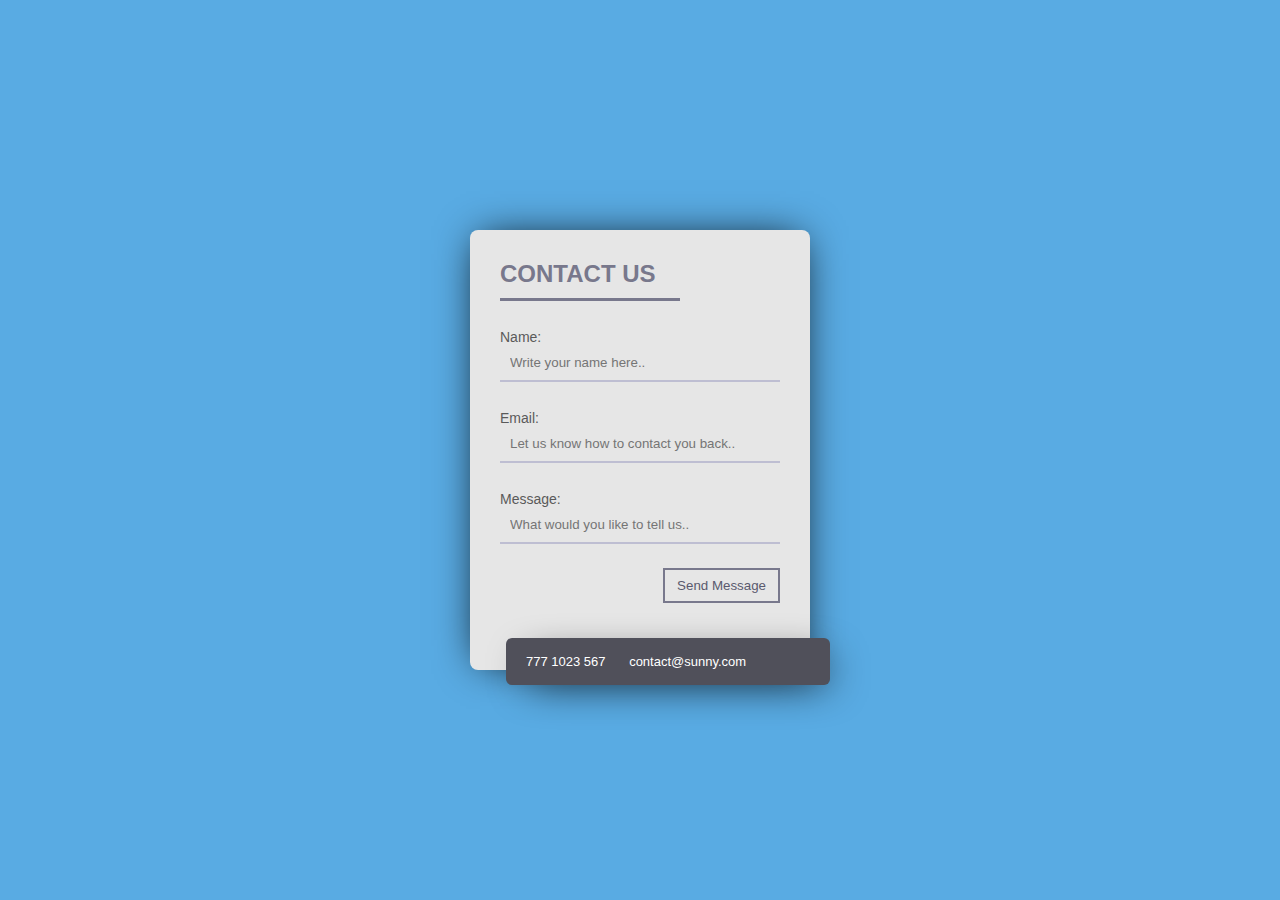
<file: contact.html>
<!DOCTYPE html>
<html lang="en">
<head>
        <meta charset="UTF-8">
        <meta http-equiv="X-UA-Compatible" content="IE=edge">
        <meta name="viewport" content="width=device-width, initial-scale=1.0">
        <title>Document</title>
        <link rel="stylesheet" href="https://cdnjs.cloudflare.com/ajax/libs/font-awesome/6.2.0/css/all.min.css"
            integrity="sha512-xh6O/CkQoPOWDdYTDqeRdPCVd1SpvCA9XXcUnZS2FmJNp1coAFzvtCN9BmamE+4aHK8yyUHUSCcJHgXloTyT2A=="
            crossorigin="anonymous" referrerpolicy="no-referrer" />
        <link rel="stylesheet" href="contact.css">

</head>
<body>
        <form class="form">
            <h2>CONTACT US</h2>
            <p type="Name:"><input placeholder="Write your name here.."></input></p>
            <p type="Email:"><input placeholder="Let us know how to contact you back.."></input></p>
            <p type="Message:"><input placeholder="What would you like to tell us.."></input></p>
            <button>Send Message</button>
            <div>
              <span class="fa fa-phone"></span>777 1023 567
              <span class="fa fa-envelope-o"></span> contact@sunny.com
            </div>
          </form>
        
        <script src="contact.js"></script>
    </body>
</html>
</file>
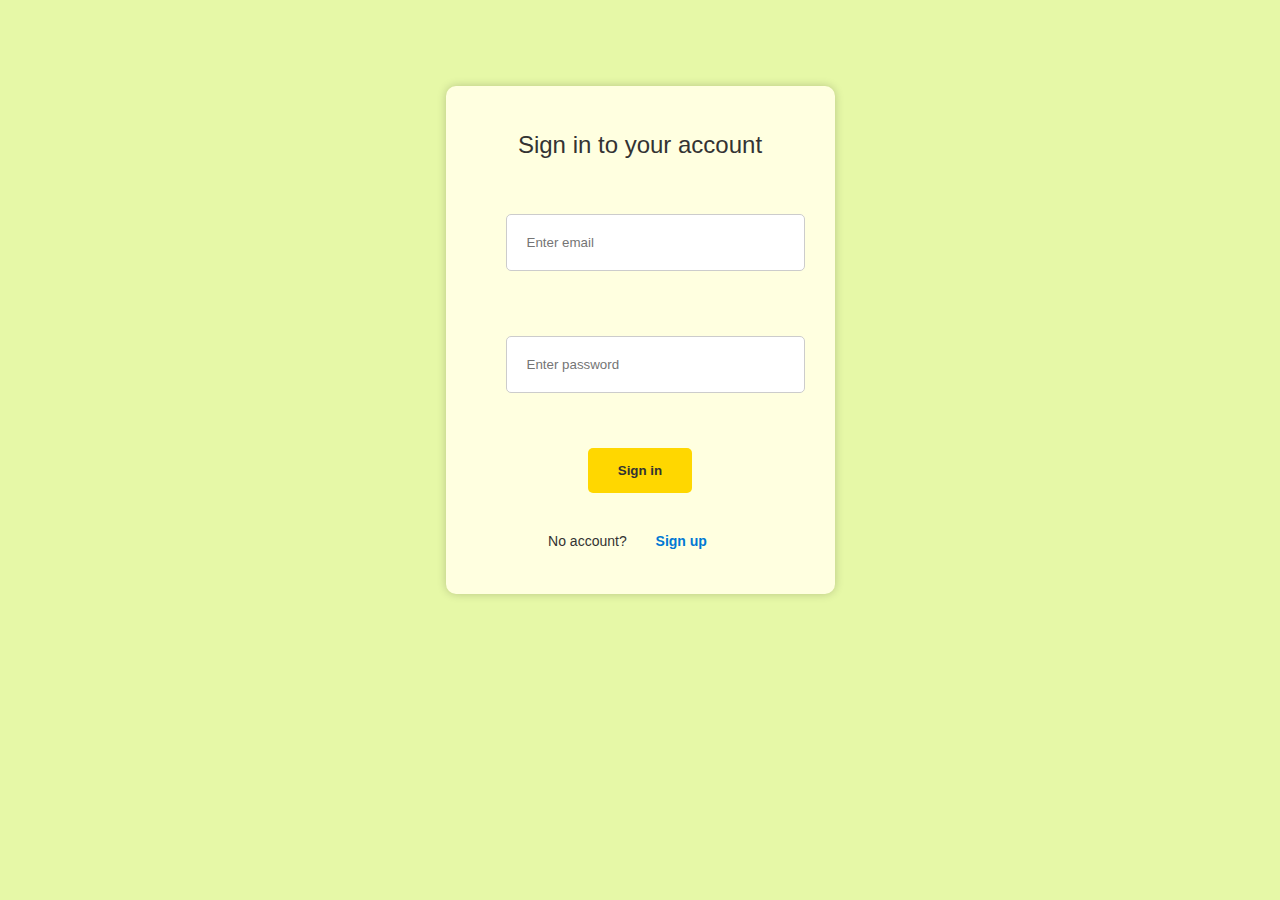
<file: login.html>
<!DOCTYPE html>
<html lang="en">
<head>
    <meta charset="UTF-8">
    <meta name="viewport" content="width=device-width, initial-scale=1.0">
    <title>Login</title>
    <link rel="stylesheet" href="login.css">
</head>
<body>
    <form class="form">
        <p class="form-title">Sign in to your account</p>
         <div class="input-container">
           <input type="email" placeholder="Enter email">
           <span>
           </span>
       </div>
       <div class="input-container">
           <input type="password" placeholder="Enter password">
         </div>
          <button type="submit" class="submit" id="signInButton">
         Sign in
       </button>
 
       <p class="signup-link">
         No account?
         <a href="">Sign up</a>
       </p>
    </form>
    <audio id="signInSound" src="audio.mp3" preload="auto"></audio>

 <script src="login.js"></script>
</body>
</html>
</file>
<file: contact.css>
body{background:#59ABE3;margin:0}
.form{width:340px;height:440px;background:#e6e6e6;border-radius:8px;box-shadow:0 0 40px -10px #000;margin:calc(50vh - 220px) auto;padding:20px 30px;max-width:calc(100vw - 40px);box-sizing:border-box;font-family:'Montserrat',sans-serif;position:relative}
h2{margin:10px 0;padding-bottom:10px;width:180px;color:#78788c;border-bottom:3px solid #78788c}
input{width:100%;padding:10px;box-sizing:border-box;background:none;outline:none;resize:none;border:0;font-family:'Montserrat',sans-serif;transition:all .3s;border-bottom:2px solid #bebed2}
input:focus{border-bottom:2px solid #78788c}
p:before{content:attr(type);display:block;margin:28px 0 0;font-size:14px;color:#5a5a5a}
button{float:right;padding:8px 12px;margin:8px 0 0;font-family:'Montserrat',sans-serif;border:2px solid #78788c;background:0;color:#5a5a6e;cursor:pointer;transition:all .3s}
button:hover{background:#78788c;color:#fff}
div{content:'Hi';position:absolute;bottom:-15px;right:-20px;background:#50505a;color:#fff;width:320px;padding:16px 4px 16px 0;border-radius:6px;font-size:13px;box-shadow:10px 10px 40px -14px #000}
span{margin:0 5px 0 15px}
</file>
<file: login.css>
* {
    margin: 15px;
    padding: 10px;
    box-sizing: border-box;
  }
 
  body {
    background-color: white;
    font-family: Arial, sans-serif;
    display: flex;
    justify-content: center;
    align-items: center;
    background-color: #e6f8a7;
    height: 70vh;
    margin: 0;
  }
  .form {
    background-color: #FFFFE0; 
    padding: 20px;
    border-radius: 10px;
    box-shadow: 0 0 10px rgba(0, 0, 0, 0.2);
    text-align: center;
  }
  
  .form-title {
    font-size: 24px;
    color: #333;
    margin-bottom: 20px;
  }
 
  .input-container {
    margin-bottom: 15px;
  }
  
  input[type="email"],
  input[type="password"] {
    width: 100%;
    padding: 20px;
    border: 1px solid #ccc;
    border-radius: 5px;
    outline: none;
  }
  
  .submit {
    background-color: #FFD700; 
    color: #333;
    padding: 15px 30px;
    border: none;
    border-radius: 5px;
    cursor: pointer;
    font-weight: bold;
    transition: background-color 0.3s;
  }
  
  .submit:hover {
    background-color: #FFC300; 
  }
  
  .signup-link {
    font-size: 14px;
    color: #333;
  }
  
  .signup-link a {
    text-decoration: none;
    color: #0078d4; 
    font-weight: bold;
  }
</file>
